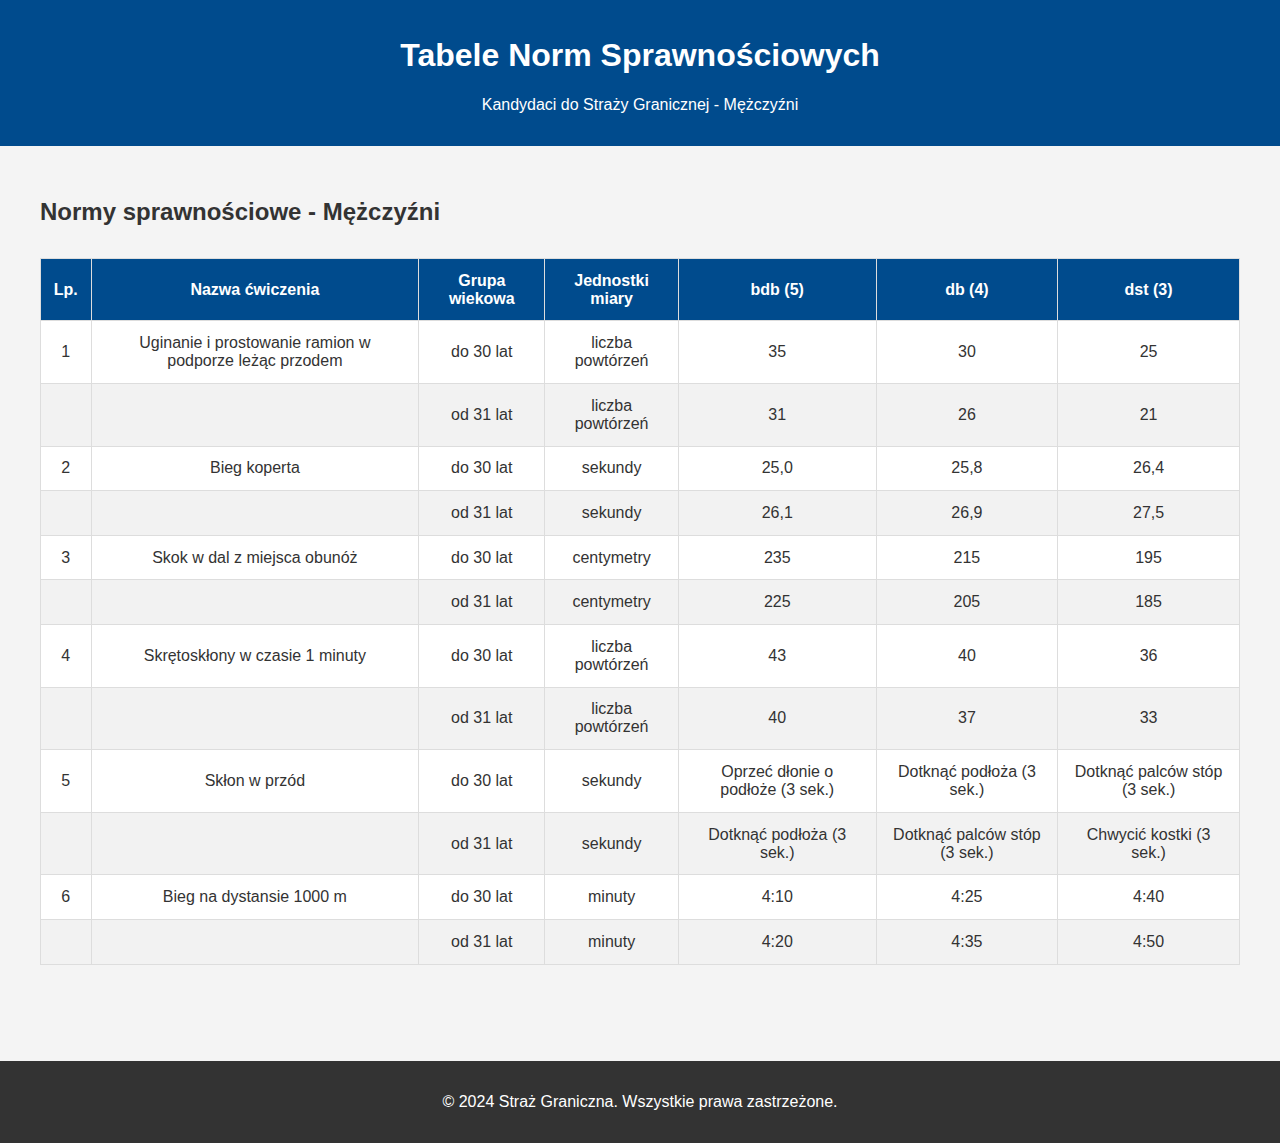
<file: index.html>
<!DOCTYPE html>
<html lang="pl">
<head>
    <meta charset="UTF-8">
    <meta name="viewport" content="width=device-width, initial-scale=1.0">
    <title>Tabele Norm Sprawnościowych - Mężczyźni</title>
    <style>
        body {
            font-family: Arial, sans-serif;
            margin: 0;
            padding: 0;
            background-color: #f4f4f4;
            color: #333;
        }
        header {
            background-color: #004b8d;
            color: white;
            padding: 1em 0;
            text-align: center;
        }
        main {
            padding: 2em;
        }
        table {
            width: 100%;
            border-collapse: collapse;
            margin: 2em 0;
            background: white;
        }
        th, td {
            border: 1px solid #ddd;
            text-align: center;
            padding: 0.8em;
        }
        th {
            background-color: #004b8d;
            color: white;
        }
        tr:nth-child(even) {
            background-color: #f2f2f2;
        }
        .container {
            max-width: 1200px;
            margin: 0 auto;
        }
        footer {
            background-color: #333;
            color: white;
            text-align: center;
            padding: 1em 0;
            margin-top: 2em;
        }
    </style>
</head>
<body>

<header>
    <h1>Tabele Norm Sprawnościowych</h1>
    <p>Kandydaci do Straży Granicznej - Mężczyźni</p>
</header>

<main>
    <div class="container">
        <h2>Normy sprawnościowe - Mężczyźni</h2>
        <table>
            <thead>
                <tr>
                    <th>Lp.</th>
                    <th>Nazwa ćwiczenia</th>
                    <th>Grupa wiekowa</th>
                    <th>Jednostki miary</th>
                    <th>bdb (5)</th>
                    <th>db (4)</th>
                    <th>dst (3)</th>
                </tr>
            </thead>
            <tbody>
                <tr>
                    <td>1</td>
                    <td>Uginanie i prostowanie ramion w podporze leżąc przodem</td>
                    <td>do 30 lat</td>
                    <td>liczba powtórzeń</td>
                    <td>35</td>
                    <td>30</td>
                    <td>25</td>
                </tr>
                <tr>
                    <td></td>
                    <td></td>
                    <td>od 31 lat</td>
                    <td>liczba powtórzeń</td>
                    <td>31</td>
                    <td>26</td>
                    <td>21</td>
                </tr>
                <tr>
                    <td>2</td>
                    <td>Bieg koperta</td>
                    <td>do 30 lat</td>
                    <td>sekundy</td>
                    <td>25,0</td>
                    <td>25,8</td>
                    <td>26,4</td>
                </tr>
                <tr>
                    <td></td>
                    <td></td>
                    <td>od 31 lat</td>
                    <td>sekundy</td>
                    <td>26,1</td>
                    <td>26,9</td>
                    <td>27,5</td>
                </tr>
                <tr>
                    <td>3</td>
                    <td>Skok w dal z miejsca obunóż</td>
                    <td>do 30 lat</td>
                    <td>centymetry</td>
                    <td>235</td>
                    <td>215</td>
                    <td>195</td>
                </tr>
                <tr>
                    <td></td>
                    <td></td>
                    <td>od 31 lat</td>
                    <td>centymetry</td>
                    <td>225</td>
                    <td>205</td>
                    <td>185</td>
                </tr>
                <tr>
                    <td>4</td>
                    <td>Skrętoskłony w czasie 1 minuty</td>
                    <td>do 30 lat</td>
                    <td>liczba powtórzeń</td>
                    <td>43</td>
                    <td>40</td>
                    <td>36</td>
                </tr>
                <tr>
                    <td></td>
                    <td></td>
                    <td>od 31 lat</td>
                    <td>liczba powtórzeń</td>
                    <td>40</td>
                    <td>37</td>
                    <td>33</td>
                </tr>
                <tr>
                    <td>5</td>
                    <td>Skłon w przód</td>
                    <td>do 30 lat</td>
                    <td>sekundy</td>
                    <td>Oprzeć dłonie o podłoże (3 sek.)</td>
                    <td>Dotknąć podłoża (3 sek.)</td>
                    <td>Dotknąć palców stóp (3 sek.)</td>
                </tr>
                <tr>
                    <td></td>
                    <td></td>
                    <td>od 31 lat</td>
                    <td>sekundy</td>
                    <td>Dotknąć podłoża (3 sek.)</td>
                    <td>Dotknąć palców stóp (3 sek.)</td>
                    <td>Chwycić kostki (3 sek.)</td>
                </tr>
                <tr>
                    <td>6</td>
                    <td>Bieg na dystansie 1000 m</td>
                    <td>do 30 lat</td>
                    <td>minuty</td>
                    <td>4:10</td>
                    <td>4:25</td>
                    <td>4:40</td>
                </tr>
                <tr>
                    <td></td>
                    <td></td>
                    <td>od 31 lat</td>
                    <td>minuty</td>
                    <td>4:20</td>
                    <td>4:35</td>
                    <td>4:50</td>
                </tr>
            </tbody>
        </table>
    </div>
</main>

<footer>
    <p>&copy; 2024 Straż Graniczna. Wszystkie prawa zastrzeżone.</p>
</footer>

</body>
</html>
</file>
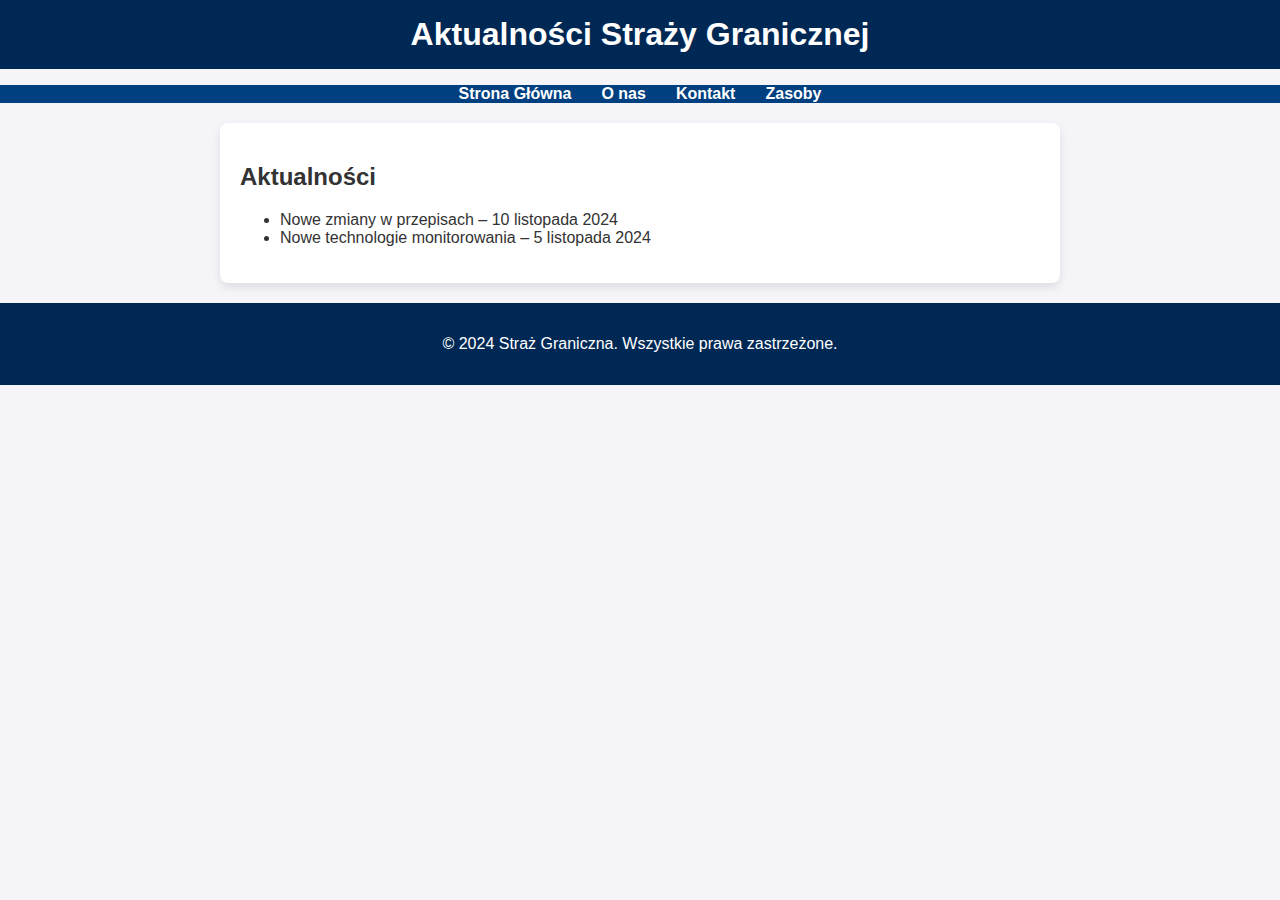
<file: aktualnosci.html>
<!DOCTYPE html>
<html lang="pl">
<head>
    <meta charset="UTF-8">
    <meta name="viewport" content="width=device-width, initial-scale=1.0">
    <title>Aktualności - Straż Graniczna</title>
    <link rel="stylesheet" href="style.css">
</head>
<body>

<header>
    <h1>Aktualności Straży Granicznej</h1>
</header>

<nav>
    <ul>
        <li><a href="index.html">Strona Główna</a></li>
        <li><a href="o-nas.html">O nas</a></li>
        <li><a href="kontakt.html">Kontakt</a></li>
        <li><a href="zasoby.html">Zasoby</a></li>
    </ul>
</nav>

<section>
    <h2>Aktualności</h2>
    <ul>
        <li>Nowe zmiany w przepisach – 10 listopada 2024</li>
        <li>Nowe technologie monitorowania – 5 listopada 2024</li>
    </ul>
</section>

<footer>
    <p>© 2024 Straż Graniczna. Wszystkie prawa zastrzeżone.</p>
</footer>

</body>
</html>
</file>
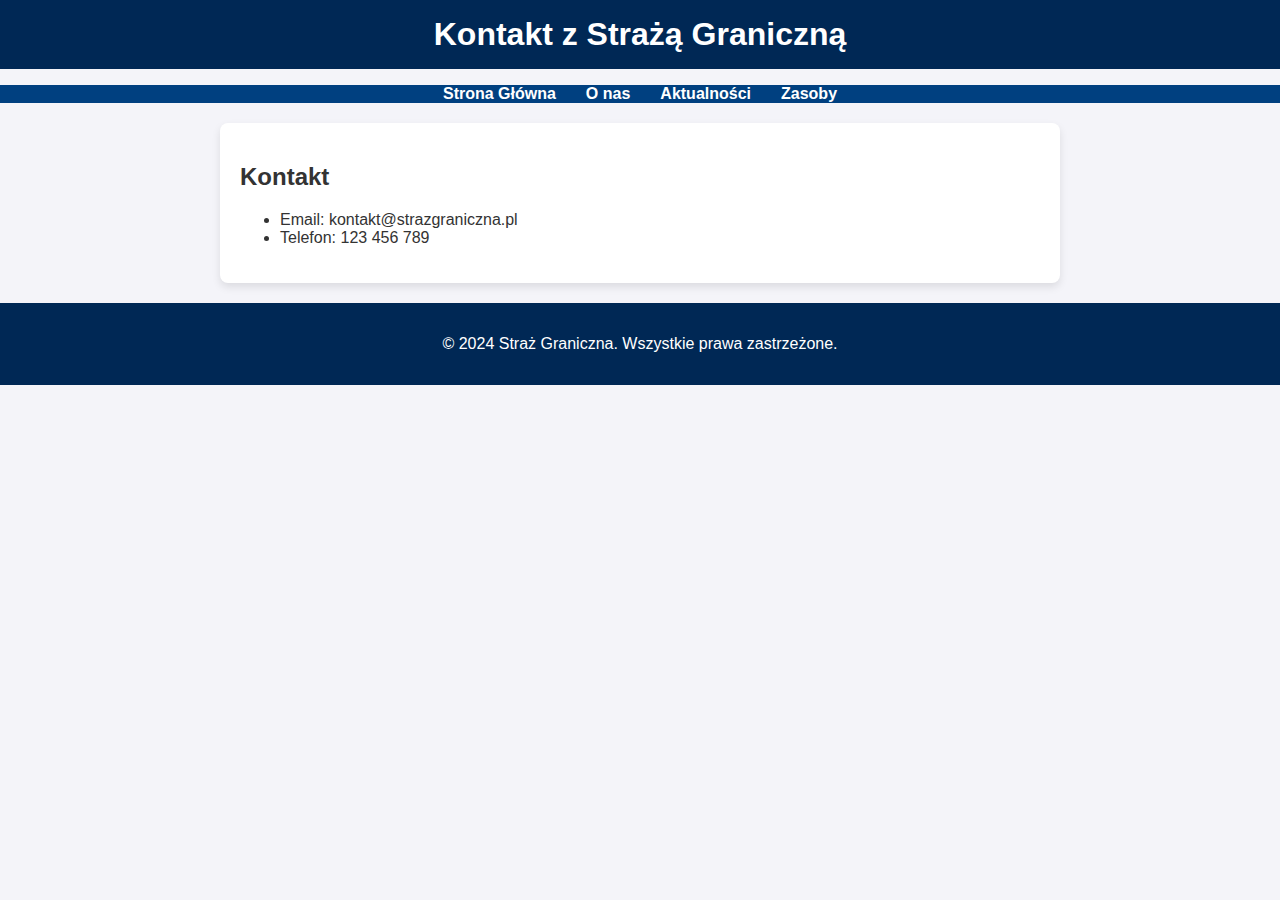
<file: kontakt.html>
<!DOCTYPE html>
<html lang="pl">
<head>
    <meta charset="UTF-8">
    <meta name="viewport" content="width=device-width, initial-scale=1.0">
    <title>Kontakt - Straż Graniczna</title>
    <link rel="stylesheet" href="style.css">
</head>
<body>

<header>
    <h1>Kontakt z Strażą Graniczną</h1>
</header>

<nav>
    <ul>
        <li><a href="index.html">Strona Główna</a></li>
        <li><a href="o-nas.html">O nas</a></li>
        <li><a href="aktualnosci.html">Aktualności</a></li>
        <li><a href="zasoby.html">Zasoby</a></li>
    </ul>
</nav>

<section>
    <h2>Kontakt</h2>
    <ul>
        <li>Email: kontakt@strazgraniczna.pl</li>
        <li>Telefon: 123 456 789</li>
    </ul>
</section>

<footer>
    <p>© 2024 Straż Graniczna. Wszystkie prawa zastrzeżone.</p>
</footer>

</body>
</html>
</file>
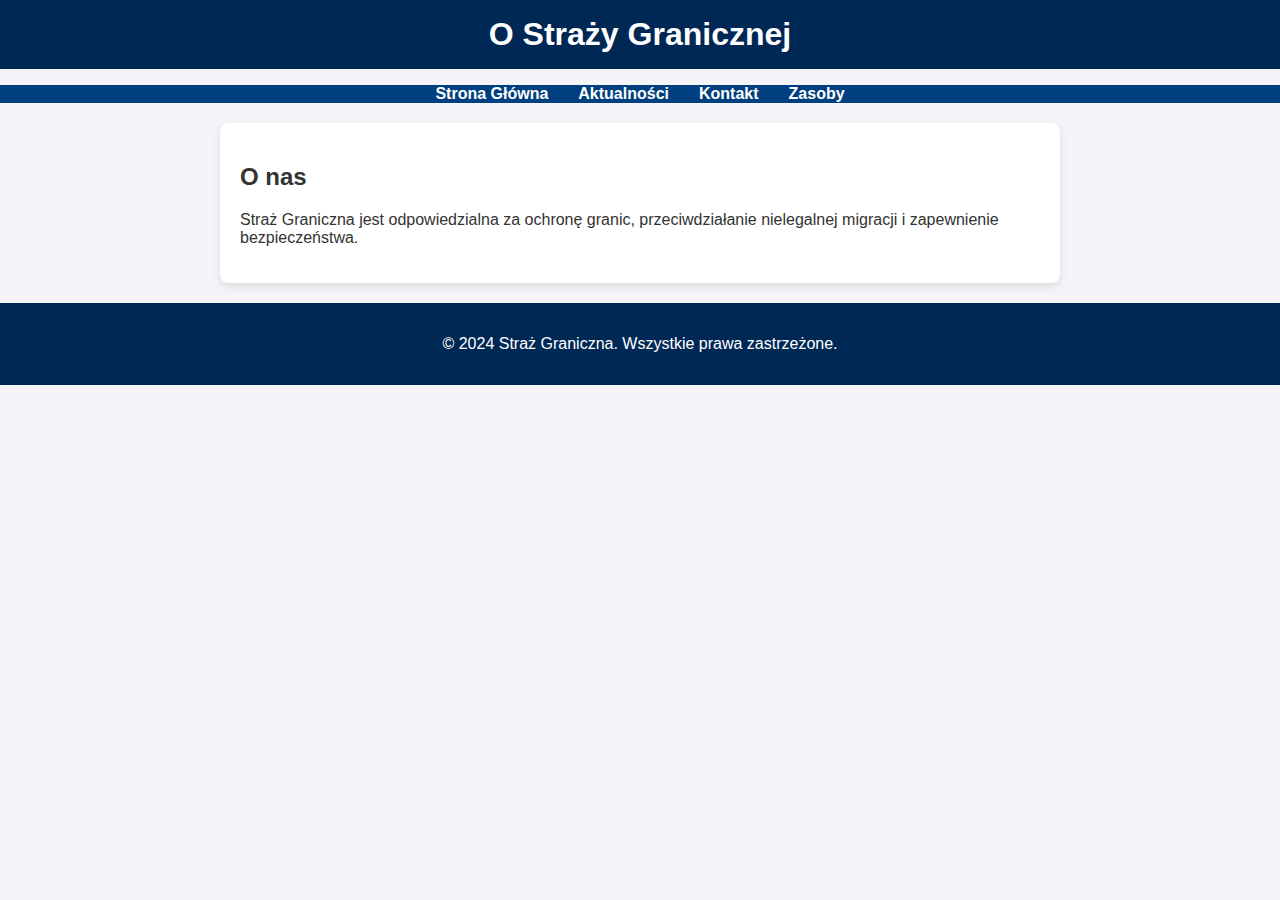
<file: o-nas.html>
<!DOCTYPE html>
<html lang="pl">
<head>
    <meta charset="UTF-8">
    <meta name="viewport" content="width=device-width, initial-scale=1.0">
    <title>O nas - Straż Graniczna</title>
    <link rel="stylesheet" href="style.css">
</head>
<body>

<header>
    <h1>O Straży Granicznej</h1>
</header>

<nav>
    <ul>
        <li><a href="index.html">Strona Główna</a></li>
        <li><a href="aktualnosci.html">Aktualności</a></li>
        <li><a href="kontakt.html">Kontakt</a></li>
        <li><a href="zasoby.html">Zasoby</a></li>
    </ul>
</nav>

<section>
    <h2>O nas</h2>
    <p>Straż Graniczna jest odpowiedzialna za ochronę granic, przeciwdziałanie nielegalnej migracji i zapewnienie bezpieczeństwa.</p>
</section>

<footer>
    <p>© 2024 Straż Graniczna. Wszystkie prawa zastrzeżone.</p>
</footer>

</body>
</html>
</file>
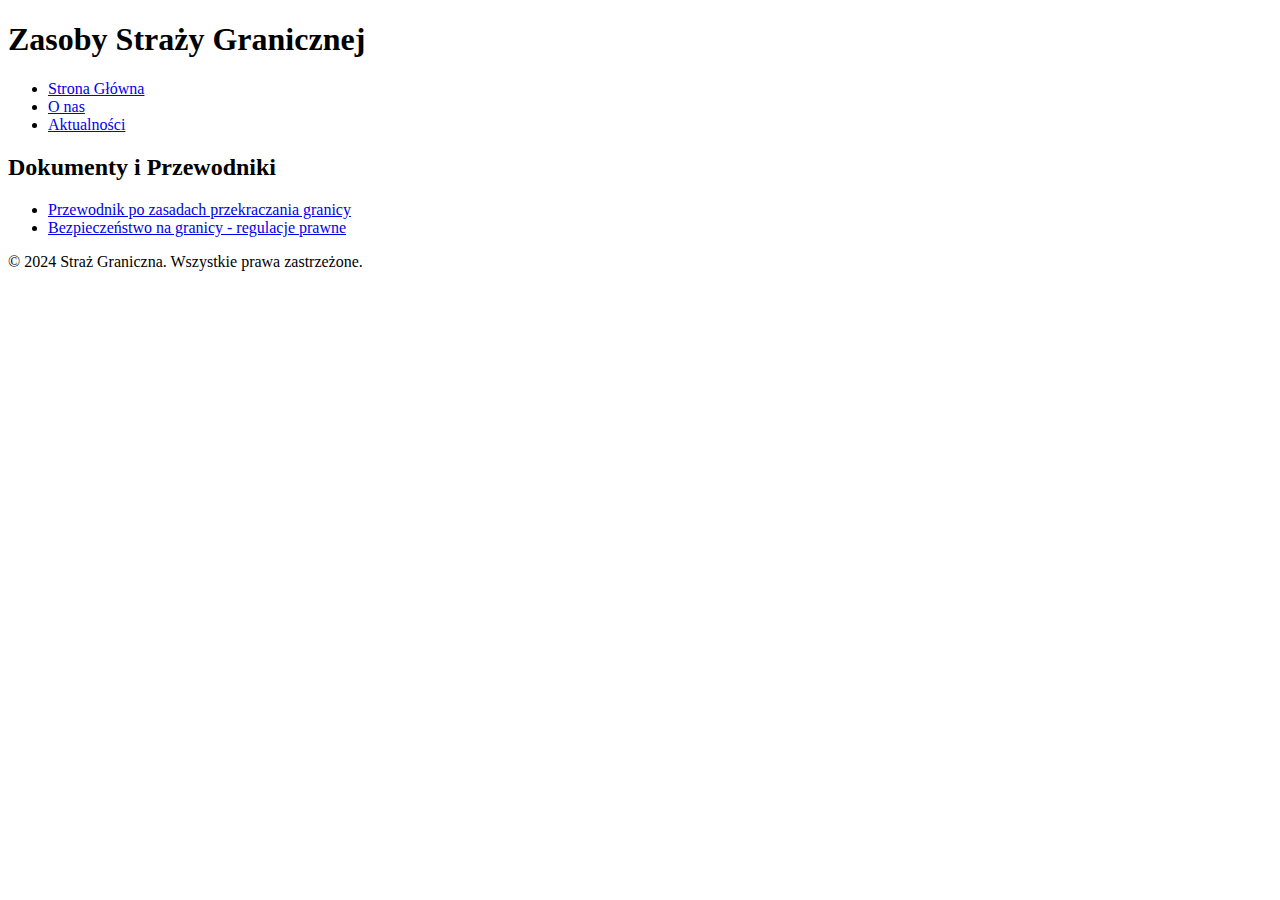
<file: zasoby.html>
<!DOCTYPE html>
<html lang="pl">
<head>
    <meta charset="UTF-8">
    <meta name="viewport" content="width=device-width, initial-scale=1.0">
    <title>Zasoby - Straż Graniczna</title>
</head>
<body>
    <header>
        <h1>Zasoby Straży Granicznej</h1>
    </header>

    <nav>
        <ul>
            <li><a href="index.html">Strona Główna</a></li>
            <li><a href="o-nas.html">O nas</a></li>
            <li><a href="aktualnosci.html">Aktualności</a></li>
        </ul>
    </nav>

    <section>
        <h2>Dokumenty i Przewodniki</h2>
        <ul>
            <li><a href="#">Przewodnik po zasadach przekraczania granicy</a></li>
            <li><a href="#">Bezpieczeństwo na granicy - regulacje prawne</a></li>
        </ul>
    </section>

    <footer>
        <p>© 2024 Straż Graniczna. Wszystkie prawa zastrzeżone.</p>
    </footer>
</body>
</html>
</file>
<file: style.css>
/* style.css */

/* Styl globalny */
body {
    font-family: Arial, sans-serif;
    margin: 0;
    padding: 0;
    background-color: #f4f4f9;
    color: #333;
}

/* Nagłówek i Nawigacja */
header {
    background-color: #002855;
    color: #fff;
    padding: 1em 0;
    text-align: center;
}

header h1 {
    margin: 0;
}

nav ul {
    list-style: none;
    padding: 0;
    display: flex;
    justify-content: center;
    background-color: #004080;
}

nav ul li {
    margin: 0 15px;
}

nav ul li a {
    color: #fff;
    text-decoration: none;
    font-weight: bold;
}

/* Sekcje */
section {
    padding: 20px;
    max-width: 800px;
    margin: 20px auto;
    background-color: #fff;
    border-radius: 8px;
    box-shadow: 0 4px 8px rgba(0, 0, 0, 0.1);
}

/* Stopka */
footer {
    text-align: center;
    padding: 1em;
    background-color: #002855;
    color: #fff;
}
</file>
